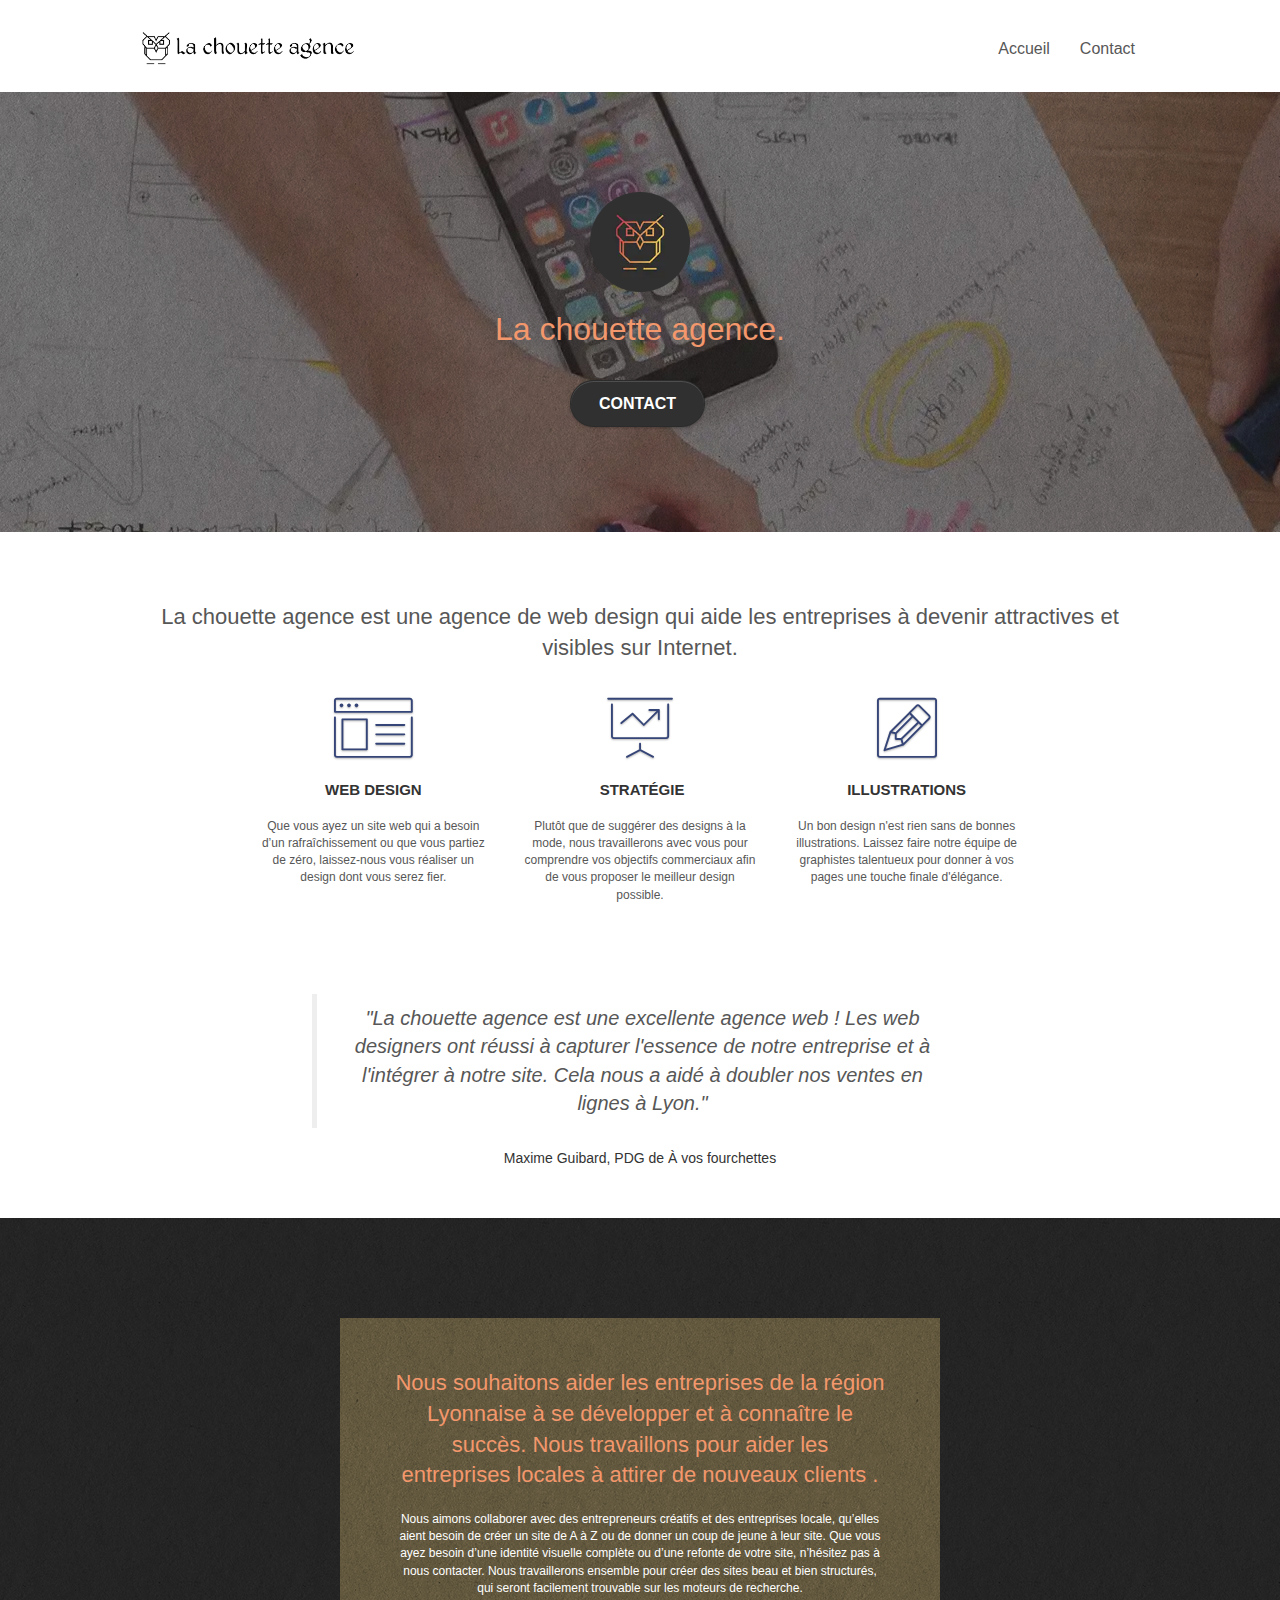
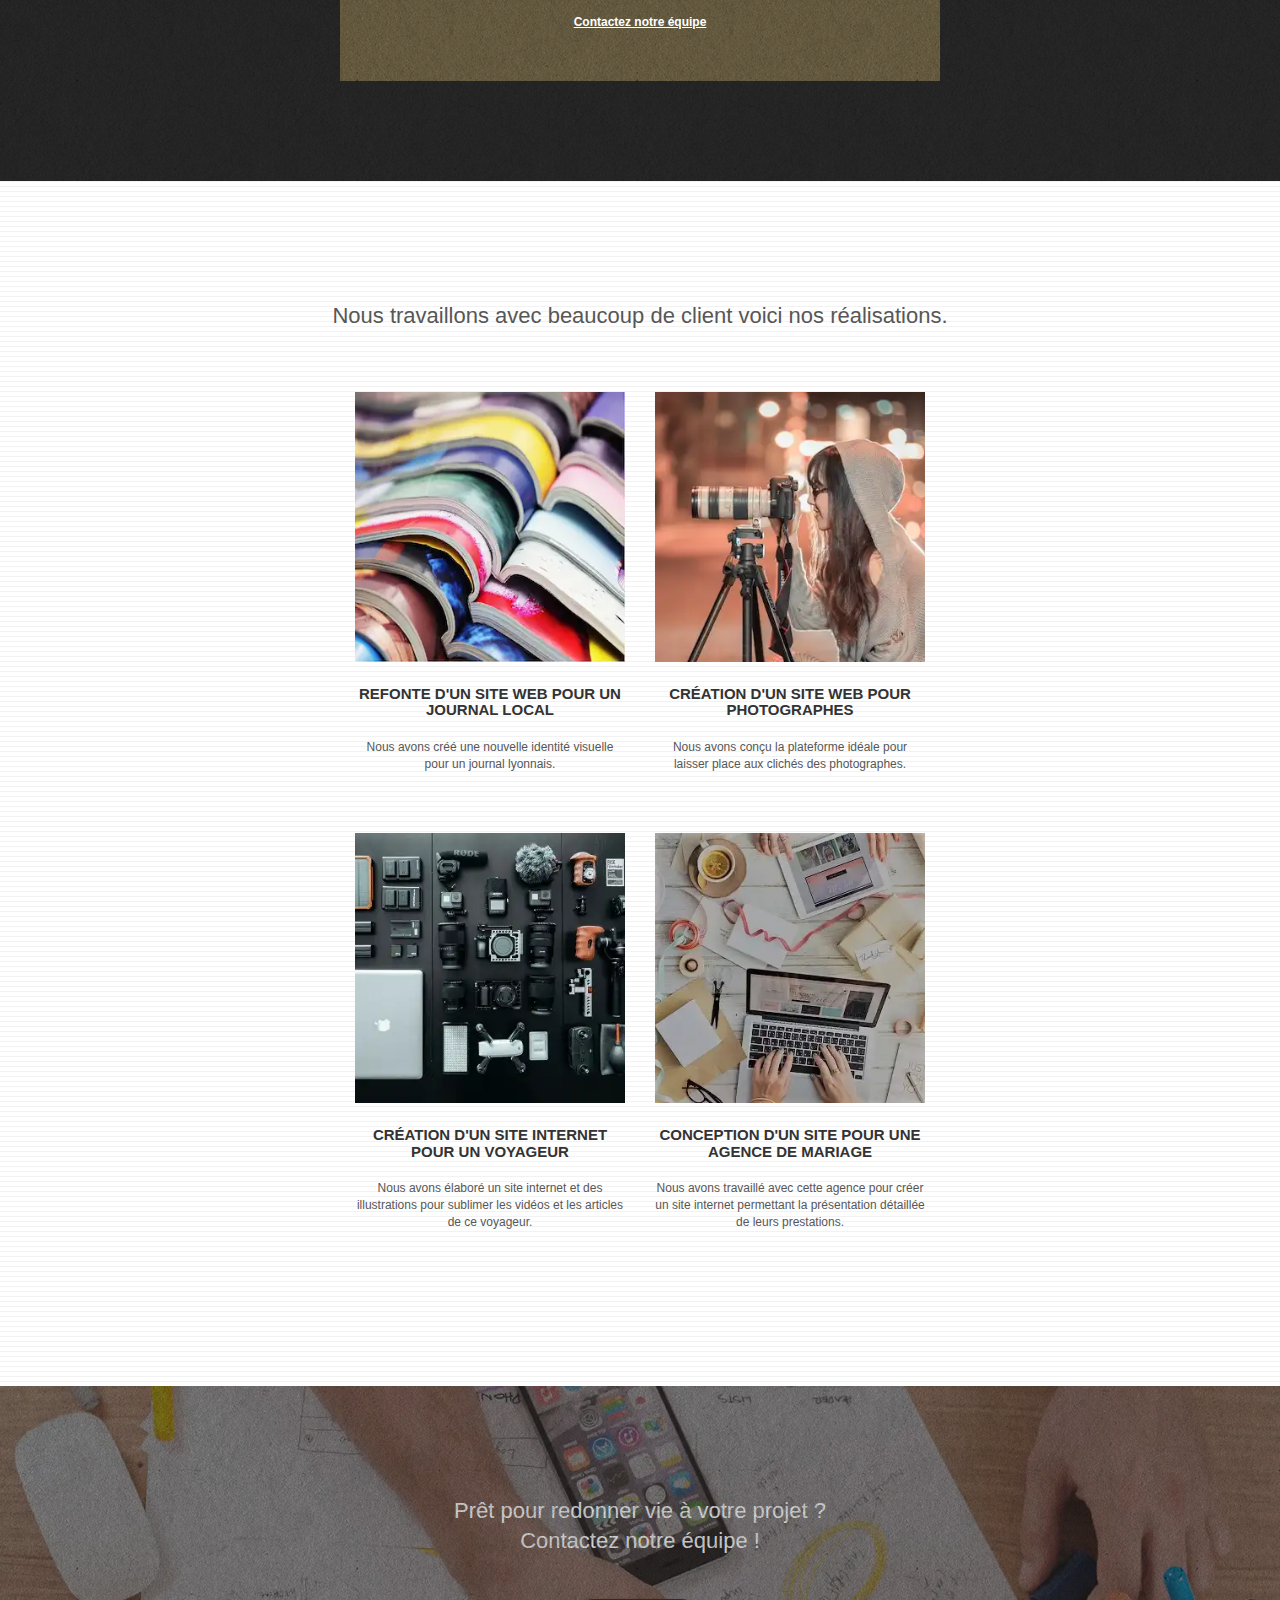
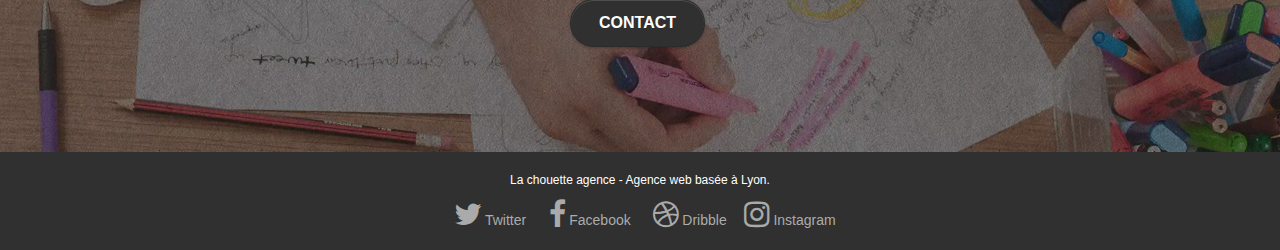
<file: index.html>
<!doctype html>
<html lang="fr">

<head>
	<meta charset="utf-8">
	<meta name="keywords"
		content="entreprise webdesign lyon, conception de site web, optimisation seo, webdesigner lyon, seo, refonte de site web, agence webdesign lyon, amelioration de site web, refonte de site web, la chouette agence">
	<meta name="description"
		content="Améliorez pas à pas votre attractivité et redonnez vie à vos projets sur la toile !">
	<meta name="viewport" content="width=device-width, initial-scale=1.0, viewport-fit=cover">
	<link rel="shortcut icon" type="image/png" href="img/favicon.webp">

	<link rel="stylesheet" type="text/css" href="./css/bootstrap.css">
	<link rel="stylesheet" type="text/css" href="style.css">
	<link rel="stylesheet" type="text/css" href="./css/font-awesome.css">
	<link rel="stylesheet" type="text/css" href="./css/et-line.css">

	<title>La chouette agence - Accueil</title>

	<!-- Analytics -->

	<!-- Analytics END -->

</head>

<body>
	<!-- Principal conteneur -->
	<div class="page-container">

		<!-- bloc-0 -->
		<div class="bloc bgc-white l-bloc " id="bloc-0">
			<div class="container bloc-sm">

				<nav class="navbar row">
					<div class="navbar-header">
						<a class="navbar-brand" href="index.html"><img src="img/la-chouette-agence.webp"
								alt="Bannière la chouette agence" height="40" /></a>
						<button id="nav-toggle" type="button" class="ui-navbar-toggle navbar-toggle"
							data-toggle="collapse" data-target=".navbar-1">
							<span class="sr-only">Toggle navigation</span><span class="icon-bar"></span><span
								class="icon-bar"></span><span class="icon-bar"></span>
						</button>
					</div>
					<div class="collapse navbar-collapse navbar-1 special-dropdown-nav">
						<ul class="site-navigation nav navbar-nav">
							<li>
								<a href="index.html">Accueil</a>
							</li>
							<li>
								<a href="page2.html">Contact</a>
							</li>
						</ul>
					</div>
				</nav>
			</div>
		</div>
		<!-- bloc-0 END -->

		<!-- bloc-1-presentation -->
		<div class="bloc bgc-dark-slate-blue bg-banniere d-bloc bg-t-edge bloc-bg-texture texture-paper b-parallax"
			id="bloc-1-hero">
			<div class="container bloc-lg">
				<div class="row tight-width-whitespace">
					<div class="col-sm-12">
						<img src="img/logo.webp" class="center-block image-resize-mode" width="100"
							alt="Logo la chouette agence" />
						<h1 class="text-center hero-bloc-text tc-white ">
							La chouette agence.
						</h1>
						<div class="text-center">
							<a href="page2.html" class="btn btn-lg btn-clean btn-rd cta-hero btn-atomic-tangerine"
								id="cta-hero">Contact</a>
						</div>
					</div>
				</div>
			</div>
		</div>
		<!-- bloc-1-presentation END -->

		<!-- bloc-2-services -->
		<div class="bloc bgc-white l-bloc" id="bloc-2-services">
			<div class="container bloc-md">
				<div class="row">
					<div class="col-sm-12 text-center">
						<h2>La chouette agence est une agence de web design qui aide les entreprises à devenir
							attractives et visibles sur Internet.</h2>
					</div>
				</div>
				<div class="row voffset-lg med-width-whitespace">
					<div class="col-sm-4">
						<div class="text-center">
							<span class="et-icon-browser sm-shadow icon-dark-slate-blue icons icon-lg"></span>
						</div>
						<h3 class="mg-md text-center">
							Web design
						</h3>
						<p class="text-center ">
							Que vous ayez un site web qui a besoin d&rsquo;un rafraîchissement ou que vous partiez de
							zéro, laissez-nous vous réaliser un design dont vous serez fier.
						</p>
					</div>
					<div class="col-sm-4">
						<div class="text-center">
							<span class="et-icon-presentation sm-shadow icon-dark-slate-blue icons icon-lg"></span>
						</div>
						<h3 class="mg-md text-center">
							&nbsp;Stratégie
						</h3>
						<p class="text-center ">
							Plutôt que de suggérer des designs à la mode, nous travaillerons avec vous pour comprendre
							vos objectifs commerciaux afin de vous proposer le meilleur design possible.<br>
						</p>
					</div>
					<div class="col-sm-4">
						<div class="text-center">
							<span class="et-icon-edit sm-shadow icon-dark-slate-blue icons icon-lg"></span>
						</div>
						<h3 class="mg-md text-center">
							Illustrations
						</h3>
						<p class="text-center ">
							Un bon design n'est rien sans de bonnes illustrations. Laissez faire notre équipe de
							graphistes talentueux pour donner à vos pages une touche finale d'élégance.
						</p>
					</div>
				</div>
				<div class="row voffset-lg voffset">
					<div class="col-xs-12 col-md-8 col-md-offset-2 text-center">
						<figure>
							<blockquote>
								<p class="quote">"La chouette agence est une excellente agence web ! Les web designers
									ont réussi à capturer l'essence de notre entreprise et à l'intégrer à notre site.
									Cela nous a aidé à doubler nos ventes en lignes à Lyon."</p>
							</blockquote>
							<figcaption><cite class="author">Maxime Guibard, PDG de À vos fourchettes</cite>
							</figcaption>
						</figure>
					</div>
				</div>
			</div>
		</div>
		<!-- bloc-2-services END -->

		<!-- bloc-3-what-i-do -->
		<div class="bloc tc-white bgc-atomic-tangerine bg-presentation d-bloc bloc-bg-texture texture-paper b-parallax"
			id="bloc-3-what-i-do">
			<div class="container bloc-lg">
				<div class="row tight-width-whitespace black-background">
					<div class="col-sm-12">
						<h2 class="mg-md text-center tc-white">
							Nous souhaitons aider les entreprises de la région Lyonnaise à se développer et à connaître
							le succès. Nous travaillons pour aider les entreprises locales à attirer de nouveaux clients
							.<br>
						</h2>
						<p class="text-center white">
							Nous aimons collaborer avec des entrepreneurs créatifs et des entreprises locale, qu’elles
							aient besoin de créer un site de A à Z ou de donner un coup de jeune à leur site. Que vous
							ayez besoin d’une identité visuelle complète ou d’une refonte de votre site, n’hésitez pas à
							nous contacter. Nous travaillerons ensemble pour créer des sites beau et bien structurés,
							qui seront facilement trouvable sur les moteurs de recherche. <br><br><a
								class="ltc-white bold-link" href="page2.html">Contactez notre équipe</a><br>
						</p>
					</div>
				</div>
			</div>
		</div>
		<!-- bloc-3-what-i-do END -->

		<!-- bloc-4-portfolio -->
		<div class="bloc bgc-white bg-lines-h2-bg bg-repeat l-bloc" id="bloc-4-portfolio">
			<div class="container bloc-lg">
				<div class="row">
					<div class="col-sm-12 text-center">
						<h2>Nous travaillons avec beaucoup de client voici nos réalisations.</h2>
					</div>
				</div>
				<div class="row tight-width-whitespace portfolio-row">
					<div class="col-sm-6">
						<a href="#" data-lightbox="img/1.webp" data-gallery-id="gallery-1"
							data-caption="Refonte d'un site web pour un journal local" data-frame="snapshot-lb"><img
								src="img/1.webp" alt="Journaux superposés" class="img-responsive portfolio-thumb" /></a>
						<h3 class="mg-md text-center">
							Refonte d'un site web pour un journal local
						</h3>
						<p class="text-center">
							Nous avons créé une nouvelle identité visuelle pour un journal lyonnais.
						</p>
					</div>
					<div class="col-sm-6">
						<a href="#" data-lightbox="img/2.webp" data-gallery-id="gallery-1"
							data-caption="Création d'un site web pour photographes" data-frame="snapshot-lb"><img
								src="img/2.webp" class="img-responsive portfolio-thumb" alt="Prise de vue" /></a>
						<h3 class="mg-md text-center">
							Création d'un site web pour photographes
						</h3>
						<p class="text-center">
							Nous avons conçu la plateforme idéale pour laisser place aux clichés des photographes.
						</p>
					</div>
				</div>
				<div class="row tight-width-whitespace portfolio-row">
					<div class="col-sm-6">
						<a href="#" data-lightbox="img/3.webp" data-gallery-id="gallery-1"
							data-caption="Création d'un site internet pour un voyageur" data-frame="snapshot-lb"><img
								src="img/3.webp" class="img-responsive portfolio-thumb"
								alt="Appareils électroniques divers" /></a>
						<h3 class="mg-md text-center">
							Création d'un site internet pour un voyageur
						</h3>
						<p class="text-center">
							Nous avons élaboré un site internet et des illustrations pour sublimer les vidéos et les
							articles de ce voyageur.
						</p>
					</div>
					<div class="col-sm-6">
						<a href="#" data-lightbox="img/4.webp" data-gallery-id="gallery-1"
							data-caption="Conception d'un site pour une agence de mariage" data-frame="snapshot-lb"><img
								src="img/4.webp" class="img-responsive portfolio-thumb"
								alt="Conception d'un site web" /></a>
						<h3 class="mg-md text-center">
							Conception d'un site pour une agence de mariage
						</h3>
						<p class="text-center">
							Nous avons travaillé avec cette agence pour créer un site internet permettant la
							présentation détaillée de leurs prestations.
						</p>
					</div>
				</div>
			</div>
		</div>
		<!-- bloc-4-portfolio END -->

		<!-- bloc-5-cta -->
		<div class="bloc bgc-dark-slate-blue bg-banniere d-bloc bloc-bg-texture texture-paper" id="bloc-5-cta">
			<div class="container bloc-lg">
				<div class="row">
					<h2 class="mg-md text-center modif-color">
						Prêt pour redonner vie à votre projet ?<br>Contactez notre équipe !
					</h2>
					<div class="col-sm-12 text-center">
						<a href="page2.html"
							class="btn btn-atomic-tangerine btn-clean btn-rd btn-lg cta-hero">Contact</a>
					</div>
				</div>
			</div>
		</div>
		<!-- bloc-5-cta END -->

		<!-- Footer - bloc-8 -->
		<div class="bloc bgc-atomic-tangerine d-bloc" id="bloc-8">
			<div class="container bloc-sm">
				<div class="row">
					<div class="col-sm-12">
						<p class="text-center white">
							La chouette agence - Agence web basée à Lyon.<br>
						</p>
						<div class="row row-no-gutters social">
							<div class="col-sm-3">
								<div class="text-center">
									<a class="social" href="https://twitter.com/chouette_agence"><span
											class="fa fa-twitter icon-md"></span>Twitter</a>
								</div>
							</div>
							<div class="col-sm-3">
								<div class="text-center">
									<a class="social"
										href="https://www.facebook.com/La-Chouette-Agence-101700188845251"><span
											class="fa fa-facebook icon-md"></span>Facebook</a>
								</div>
							</div>
							<div class="col-sm-3">
								<div class="text-center">
									<a class="social" href="https://dribbble.com/quarkend/about"><span
											class="fa fa-dribbble icon-md"></span>Dribble</a>
								</div>
							</div>
							<div class="col-sm-3">
								<div class="text-center">
									<a class="social" href="https://www.instagram.com/lachouetteagence/?hl=fr"><span
											class="fa fa-instagram icon-md"></span>Instagram</a>
								</div>
							</div>
						</div>
					</div>
				</div>
			</div>
		</div>
		<!-- Footer - bloc-8 END -->

	</div>
	<!-- Principal conteneur END -->

	<script src="./js/jquery-2.1.0.js"></script>
	<script src="./js/bootstrap.js"></script>
	<script src="./js/blocs.js"></script>
	<script src="./js/jquery.touchSwipe.js" defer></script>
	<script src="./js/gmaps.js"></script>

</body>

</html>
</file>
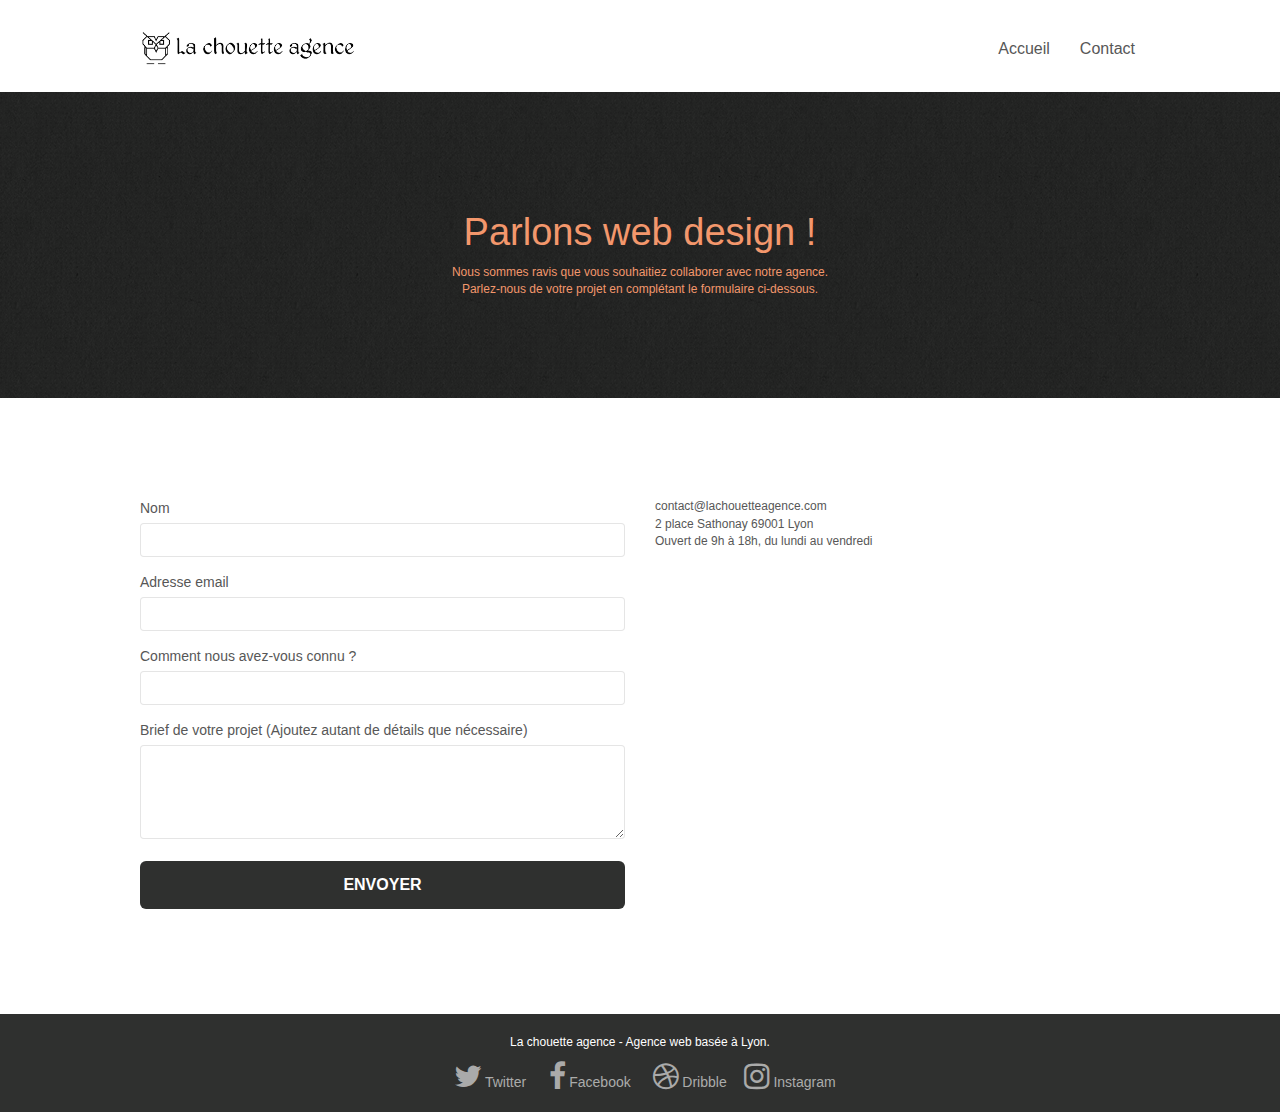
<file: page2.html>
<!doctype html>
<html lang="fr">

<head>
	<meta charset="utf-8">
	<meta name="keywords"
		content="entreprise webdesign lyon, conception de site web, optimisation seo, webdesigner lyon, seo, refonte de site web, agence webdesign lyon, amelioration de site web, refonte de site web, la chouette agence, la chouette agence contact">
	<meta name="description"
		content="Envie d'améliorer votre attractivité et redonner vie à vos projets web ? Contactez-nous !">
	<meta name="viewport" content="width=device-width, initial-scale=1.0, viewport-fit=cover">

	<link rel="shortcut icon" type="image/webp" href="img/favicon.webp">
	<link rel="stylesheet" type="text/css" href="./css/bootstrap.css">
	<link rel="stylesheet" type="text/css" href="style.css">
	<link rel="stylesheet" type="text/css" href="./css/font-awesome.css">
	<link rel="stylesheet" type="text/css" href="./css/et-line.css">

	<title>La chouette agence - Contact</title>

	<!-- Analytics -->

	<!-- Analytics END -->

</head>

<body>
	<!-- Principal conteneur -->
	<div class="page-container">

		<!-- bloc-0 -->
		<div class="bloc bgc-white l-bloc " id="bloc-0">
			<div class="container bloc-sm">
				<nav class="navbar row">
					<div class="navbar-header">
						<a class="navbar-brand" href="index.html"><img src="img/la-chouette-agence.webp"
								alt="Bannière la chouette agence" height="40" /></a>
						<button id="nav-toggle" type="button" class="ui-navbar-toggle navbar-toggle"
							data-toggle="collapse" data-target=".navbar-1">
							<span class="sr-only">Toggle navigation</span><span class="icon-bar"></span><span
								class="icon-bar"></span><span class="icon-bar"></span>
						</button>
					</div>
					<div class="collapse navbar-collapse navbar-1 special-dropdown-nav">
						<ul class="site-navigation nav navbar-nav">
							<li>
								<a href="index.html">Accueil</a>
							</li>
							<li>
								<a href="page2.html">Contact</a>
							</li>
						</ul>
					</div>
				</nav>
			</div>
		</div>
		<!-- bloc-0 END -->

		<!-- bloc-6 -->
		<div class="bloc bg-dots-bg bg-repeat bgc-atomic-tangerine d-bloc bloc-bg-texture texture-paper" id="bloc-6">
			<div class="container bloc-lg">
				<div class="row">
					<div class="col-sm-12">
						<h1 class="text-center hero-bloc-text tc-white">
							Parlons web design !
						</h1>
						<p class="text-center mg-lg tc-white tight-width-whitespace">
							Nous sommes ravis que vous souhaitiez collaborer avec notre agence.<br>
							Parlez-nous de votre projet en complétant le formulaire ci-dessous.
						</p>
					</div>
				</div>
			</div>
		</div>
		<!-- bloc-6 END -->

		<!-- bloc-7 -->
		<div class="bloc bgc-white l-bloc" id="bloc-7">
			<div class="container bloc-lg">
				<div class="row">
					<div class="col-sm-6">
						<form id="form_1" novalidate>
							<div class="form-group">
								<label for="name">
									Nom
								</label>
								<input id="name" class="form-control" type="text" required />
							</div>
							<div class="form-group">
								<label for="email">
									Adresse email
								</label>
								<input id="email" class="form-control" type="email" required />
							</div>
							<div class="form-group">
								<label for="input_504">
									Comment nous avez-vous connu ?
								</label>
								<input id="input_504" class="form-control" type="text" required />
							</div>
							<div class="form-group">
								<label for="message">
									Brief de votre projet (Ajoutez autant de détails que nécessaire)<br>
								</label><textarea id="message" class="form-control" rows="4" cols="50"
									required></textarea>
							</div>
							<button class="bloc-button btn btn-lg btn-block cta-hero btn-atomic-tangerine"
								type="submit">
								Envoyer
							</button>
						</form>
					</div>
					<div class="col-sm-6">
						<p>
							contact@lachouetteagence.com<br>2 place Sathonay 69001 Lyon<br>Ouvert de 9h à 18h, du lundi
							au vendredi<br>
						</p>
					</div>
				</div>
			</div>
		</div>
		<!-- bloc-7 END -->

		<!-- ScrollToTop Button -->
		<a class="bloc-button btn btn-d scrollToTop" onclick="scrollToTarget('1')"><span
				class="fa fa-chevron-up"></span></a>
		<!-- ScrollToTop Button END-->


		<!-- Footer - bloc-8 -->
		<div class="bloc bgc-atomic-tangerine d-bloc" id="bloc-8">
			<div class="container bloc-sm">
				<div class="row">
					<div class="col-sm-12">
						<p class="text-center white">
							La chouette agence - Agence web basée à Lyon.<br>
						</p>
						<div class="row row-no-gutters social">
							<div class="col-sm-3">
								<div class="text-center">
									<a class="social" href="https://twitter.com/chouette_agence"><span
											class="fa fa-twitter icon-md"></span>Twitter</a>
								</div>
							</div>
							<div class="col-sm-3">
								<div class="text-center">
									<a class="social"
										href="https://www.facebook.com/La-Chouette-Agence-101700188845251"><span
											class="fa fa-facebook icon-md"></span>Facebook</a>
								</div>
							</div>
							<div class="col-sm-3">
								<div class="text-center">
									<a class="social" href="https://dribbble.com/quarkend/about"><span
											class="fa fa-dribbble icon-md"></span>Dribble</a>
								</div>
							</div>
							<div class="col-sm-3">
								<div class="text-center">
									<a class="social" href="https://www.instagram.com/lachouetteagence/?hl=fr"><span
											class="fa fa-instagram icon-md"></span>Instagram</a>
								</div>
							</div>
						</div>
					</div>
				</div>
			</div>
		</div>
		<!-- Footer - bloc-8 END -->

	</div>
	<!-- Principal conteneur END -->

	<script src="./js/jquery-2.1.0.js"></script>
	<script src="./js/bootstrap.js"></script>
	<script src="./js/blocs.js"></script>
	<script src="./js/jqBootstrapValidation.js"></script>
	<script src="./js/formHandler.js"></script>

</body>

</html>
</file>
<file: style.css>
body {
    margin: 0;
    padding: 0;
    background: #FFF;
    overflow-x: hidden;
    -webkit-font-smoothing: antialiased;
    -moz-osx-font-smoothing: grayscale;
}

a,
button {
    transition: all .3s ease-in-out;
    outline: none!important;
}

a:hover {
    text-decoration: none;
    cursor: pointer;
}

#page-loading-blocs-notifaction {
    position: fixed;
    top: 0;
    bottom: 0;
    width: 100%;
    z-index: 100000;
    background: #FFFFFF url("img/pageload-spinner.gif") no-repeat center center;
}

.bloc {
    width: 100%;
    clear: both;
    background: 50% 50% no-repeat;
    padding: 0 50px;
    background-size: cover;
    position: relative;
}

.bloc .container {
    padding-left: 0;
    padding-right: 0;
}

.bloc-lg {
    padding: 100px 50px;
}

.bloc-md {
    padding: 50px;
}

.bloc-sm {
    padding: 20px 50px;
}

.bg-center,
.bg-l-edge,
.bg-r-edge,
.bg-t-edge,
.bg-b-edge,
.bg-tl-edge,
.bg-bl-edge,
.bg-tr-edge,
.bg-br-edge,
.bg-repeat {
    background-size: auto!important;
}

.bg-repeat {
    background: repeat;
}

.bg-t-edge {
    background: top no-repeat;
}

.bloc-bg-texture::before {
    content: "";
    background-size: 2px 2px;
    position: absolute;
    top: 0;
    bottom: 0;
    left: 0;
    right: 0;
}

.texture-paper::before {
    background: url("img/texture-paper.webp");
    background-size: 280px 280px;
}

.b-parallax {
    background-attachment: fixed;
}

.d-bloc {
    color: rgba(255, 255, 255, .7);
}

.d-bloc button:hover {
    color: rgba(255, 255, 255, .9);
}

.d-bloc .icon-round,
.d-bloc .icon-square,
.d-bloc .icon-rounded,
.d-bloc .icon-semi-rounded-a,
.d-bloc .icon-semi-rounded-b {
    border-color: rgba(255, 255, 255, .9);
}

.d-bloc .divider-h span {
    border-color: rgba(255, 255, 255, .2);
}

.d-bloc .a-btn,
.d-bloc .navbar a,
.d-bloc .navbar-brand,
.d-bloc a .icon-sm,
.d-bloc a .icon-md,
.d-bloc a .icon-lg,
.d-bloc a .icon-xl,
.d-bloc h1 a,
.d-bloc h2 a,
.d-bloc h3 a,
.d-bloc h4 a,
.d-bloc h5 a,
.d-bloc h6 a,
.d-bloc p a {
    color: rgba(255, 255, 255, .6);
}

.d-bloc .a-btn:hover,
.d-bloc .navbar a:hover,
.d-bloc .navbar-brand:hover,
.d-bloc a:hover .icon-sm,
.d-bloc a:hover .icon-md,
.d-bloc a:hover .icon-lg,
.d-bloc a:hover .icon-xl,
.d-bloc h1 a:hover,
.d-bloc h2 a:hover,
.d-bloc h3 a:hover,
.d-bloc h4 a:hover,
.d-bloc h5 a:hover,
.d-bloc h6 a:hover,
.d-bloc p a:hover {
    color: rgba(255, 255, 255, 1);
}

.d-bloc .navbar-toggle .icon-bar {
    background: rgba(255, 255, 255, 1);
}

.d-bloc .btn-wire,
.d-bloc .btn-wire:hover {
    color: rgba(255, 255, 255, 1);
    border-color: rgba(255, 255, 255, 1);
}

.d-bloc .panel {
    color: rgba(0, 0, 0, .5);
}

.d-bloc .panel button:hover {
    color: rgba(0, 0, 0, .7);
}

.d-bloc .panel icon {
    border-color: rgba(0, 0, 0, .7);
}

.d-bloc .panel .divider-h span {
    border-color: rgba(0, 0, 0, .1);
}

.d-bloc .panel .a-btn {
    color: rgba(0, 0, 0, .6);
}

.d-bloc .panel .a-btn:hover {
    color: rgba(0, 0, 0, 1);
}

.d-bloc .panel .btn-wire,
.d-bloc .panel .btn-wire:hover {
    color: rgba(0, 0, 0, .7);
    border-color: rgba(0, 0, 0, .3);
}

.d-bloc .panel,
.l-bloc {
    color: rgba(0, 0, 0, .5);
}

.d-bloc .panel button:hover,
.l-bloc button:hover {
    color: rgba(0, 0, 0, .7);
}

.l-bloc .icon-round,
.l-bloc .icon-square,
.l-bloc .icon-rounded,
.l-bloc .icon-semi-rounded-a,
.l-bloc .icon-semi-rounded-b {
    border-color: rgba(0, 0, 0, .7);
}

.d-bloc .panel .divider-h span,
.l-bloc .divider-h span {
    border-color: rgba(0, 0, 0, .1);
}

.d-bloc .panel .a-btn,
.l-bloc .a-btn,
.l-bloc .navbar a,
.l-bloc .navbar-brand,
.l-bloc a .icon-sm,
.l-bloc a .icon-md,
.l-bloc a .icon-lg,
.l-bloc a .icon-xl,
.l-bloc h1 a,
.l-bloc h2 a,
.l-bloc h3 a,
.l-bloc h4 a,
.l-bloc h5 a,
.l-bloc h6 a,
.l-bloc p a {
    color: rgba(0, 0, 0, .6);
}

.d-bloc .panel .a-btn:hover,
.l-bloc .a-btn:hover,
.l-bloc .navbar a:hover,
.l-bloc .navbar-brand:hover,
.l-bloc a:hover .icon-sm,
.l-bloc a:hover .icon-md,
.l-bloc a:hover .icon-lg,
.l-bloc a:hover .icon-xl,
.l-bloc h1 a:hover,
.l-bloc h2 a:hover,
.l-bloc h3 a:hover,
.l-bloc h4 a:hover,
.l-bloc h5 a:hover,
.l-bloc h6 a:hover,
.l-bloc p a:hover {
    color: rgba(0, 0, 0, 1);
}

.l-bloc .navbar-toggle .icon-bar {
    color: rgba(0, 0, 0, .6);
}

.d-bloc .panel .btn-wire,
.d-bloc .panel .btn-wire:hover,
.l-bloc .btn-wire,
.l-bloc .btn-wire:hover {
    color: rgba(0, 0, 0, .7);
    border-color: rgba(0, 0, 0, .3);
}

.voffset {
    margin-top: 30px;
}

.voffset-lg {
    margin-top: 80px;
}

.row-no-gutters {
    margin-right: 0;
    margin-left: 0;
}

.row.row-no-gutters > [class^="col-"],
.row.row-no-gutters > [class*=" col-"] {
    padding-right: 0;
    padding-left: 0;
}

#bloc-1-hero h1 {
    font-size: 32px;
}

.navbar {
    margin-bottom: 0;
    z-index: 1;
}

.navbar-brand {
    height: auto;
    padding: 3px 15px;
    font-size: 25px;
    font-weight: normal;
    font-weight: 600;
    line-height: 44px;
}

.navbar-brand img {
    max-height: 200px;
    margin: 0 5px 0 0;
    display: inline;
}

.navbar-brand img[src$=svg] {
    min-width: 100px;
}

.nav-center .navbar-brand img {
    margin: 0;
}

.navbar .nav {
    padding-top: 2px;
    margin-right: -16px;
    float: right;
    z-index: 1;
}

.nav > li {
    float: left;
    margin-top: 4px;
    font-size: 16px;
}

.navbar-nav .open .dropdown-menu > li > a {
    text-align: inherit;
}

.nav > li a:hover,
.nav > li a:focus {
    background: transparent;
}

.navbar-toggle {
    margin: 10px 10px 0 0;
    border: 0px;
}

.navbar-toggle:hover {
    background: transparent!important;
}

.navbar-toggle .icon-bar {
    background-color: rgba(0, 0, 0, .5);
    width: 26px;
}

.nav-invert .navbar .nav {
    float: left;
}

.nav-invert .navbar-header,
.nav-invert .navbar-brand {
    float: right;
    position: relative;
    z-index: 2;
}

@media (min-width: 768px) {
    .site-navigation {
        position: absolute;
        top: 50%;
        right: 20px;
        transform: translate(0, -50%);
    }
    .nav > li .dropdown-menu a,
    .nav > li .dropdown-menu a:hover {
        color: #484848;
    }
    .nav-invert .site-navigation {
        left: 0;
        right: 0;
    }
    .nav-center {
        text-align: center;
    }
    .nav-center .navbar-header {
        width: 100%;
    }
    .nav-center .navbar-header,
    .nav-center .navbar-brand,
    .nav-center .nav > li {
        float: none;
        display: inline-block;
    }
    .nav-center .site-navigation {
        position: relative;
        width: 100%;
        right: 0;
        margin-right: 0px;
        margin-top: 20px;
    }
    .nav-center.mini-nav .navbar-toggle {
        float: none;
        margin: 10px auto 0;
    }
}

.nav > li > .dropdown a {
    background: none!important;
    display: block;
    padding: 14px 15px;
}

nav .caret {
    margin: 0 5px;
}

.dropdown-menu .dropdown-menu {
    top: -8px;
    left: 100%;
}

.dropdown-menu .dropmenu-flow-right {
    top: 100%;
    left: 0;
    margin-left: -1px;
    border-top-left-radius: 0;
    border-top-right-radius: 0;
}

.dropdown-menu .dropdown span {
    border: 4px solid black;
    border-top-color: transparent;
    border-right-color: transparent;
    border-bottom-color: transparent;
    margin: 6px -5px 0 0!important;
    float: right;
}

.mg-md {
    margin-top: 10px;
    margin-bottom: 20px;
}

.mg-lg {
    margin-top: 10px;
    margin-bottom: 40px;
}

.btn {
    margin: 0 5px 5px 0;
}

.btn.pull-right {
    margin: 0 0 5px 5px;
}

.btn-d,
.btn-d:hover,
.btn-d:focus {
    color: #FFF;
    background: rgba(0, 0, 0, .3);
}

button {
    outline: none!important;
}

.btn-rd {
    border-radius: 40px;
}

.btn-clean {
    border: 1px solid rgba(0, 0, 0, .08);
    border-bottom-color: rgba(0, 0, 0, .1);
    text-shadow: 0 1px 0 rgba(0, 0, 1, .1);
    box-shadow: 0 1px 3px rgba(0, 0, 1, .25), inset 0 1px 0 0 rgba(255, 255, 255, .15);
}

.icon-md {
    font-size: 30px!important;
}

.icon-lg {
    font-size: 60px!important;
}

.sm-shadow {
    text-shadow: 0 1px 2px rgba(0, 0, 0, .3);
}

.panel-sq,
.panel-sq .panel-heading,
.panel-sq .panel-footer {
    border-radius: 0;
}

.panel-rd {
    border-radius: 30px;
}

.panel-rd .panel-heading {
    border-radius: 29px 29px 0 0;
}

.panel-rd .panel-footer {
    border-radius: 0 0 29px 29px;
}

.form-control {
    border-color: rgba(0, 0, 0, .1);
    box-shadow: none;
}

.scrollToTop {
    width: 40px;
    height: 40px;
    position: fixed;
    bottom: 20px;
    right: 20px;
    opacity: 0;
    z-index: 500;
    transition: all .3s ease-in-out;
}

.scrollToTop span {
    margin-top: 6px;
}

.showScrollTop {
    font-size: 14px;
    opacity: 1;
}

a[data-lightbox] {
    position: relative;
    display: block;
    text-align: center;
}

a[data-lightbox]:hover::before {
    content: "+";
    font-family: "HelveticaNeue-Light", "Helvetica Neue Light", "Helvetica Neue", Helvetica, Arial;
    font-size: 32px;
    width: 50px;
    height: 50px;
    margin-left: -25px;
    border-radius: 50%;
    background: rgba(0, 0, 0, .6);
    color: #FFF;
    font-weight: 100;
    z-index: 1;
    position: absolute;
    top: 50%;
    transform: translateY(-50%);
}

a[data-lightbox]:hover img {
    opacity: 0.6;
    animation-fill-mode: none;
}

#lightbox-modal {
    display: flex;
    align-items: center;
}

#lightbox-modal .modal-dialog {
    width: 90%;
    max-width: 900px;
    margin: 0 auto 0;
}

#lightbox-modal .modal-dialog img {
    max-height: 90vh;
    margin: 0 auto;
}

.lightbox-caption {
    padding: 20px;
    color: #FFF;
    background: rgba(0, 0, 0, .5);
    position: absolute;
    left: 15px;
    right: 15px;
    bottom: 5px;
}

.close-lightbox {
    color: #FFF;
    font-size: 30px;
    position: absolute;
    top: 20px;
    right: 20px;
    z-index: 20;
    background: rgba(0, 0, 0, .5);
    border: none;
    line-height: 30px;
    padding: 0 9px 5px;
    opacity: 0.3;
}

.close-lightbox:hover,
.next-lightbox:hover,
.prev-lightbox:hover {
    opacity: 1.0;
    color: #FFF;
}

.next-lightbox,
.prev-lightbox {
    font-size: 20px;
    color: rgba(255, 255, 255, .9);
    background: rgba(0, 0, 0, .5);
    transition: all .2s ease-in-out;
    position: absolute;
    top: 45%;
    z-index: 1;
    opacity: 0.4;
}

.next-lightbox {
    padding: 6px 8px 1px 13px;
    right: 25px;
}

.prev-lightbox {
    padding: 6px 13px 1px 10px;
    left: 25px;
}

.snapshot-lb .modal-body {
    padding-bottom: 45px;
}

.snapshot-lb .lightbox-caption {
    padding: 0;
    color: rgba(0, 0, 0, .5);
    background: none;
}

h1,
h2,
h3,
h4,
h5,
h6,
p,
label,
.btn,
a {
    font-family: "helvetica";
    font-weight: 400;
    color: #575757!important;
}

.container {
    max-width: 1000px;
}

.hero-bloc-text {
    font-size: 38px;
}

.hero-bloc-text-sub {
    font-size: 36px;
}

.statement-bloc-text {
    line-height: 26px;
    font-style: italic;
    font-size: 20px;
    text-align: center;
    font-weight: lighter;
    max-width: 520px;
    margin: auto auto auto auto;
}

p {
    font-size: 12px;
}

.tight-width-whitespace {
    max-width: 600px;
    margin: auto auto auto auto;
}

.h1 {
    font-size: 20px;
    font-family: "Open Sans";
}

.cta-hero {
    margin-top: 22px;
    color: #FFFFFF!important;
    text-transform: uppercase;
    padding: 12px 28px 12px 28px;
    font-size: 16px;
    font-weight: 700;
}

.social {
    max-width: 400px;
    margin: auto;
    color: #ABACAB!important;
}

.social:hover {
    color: white!important;
}

.modif-color {
    color: white!important;
}

.quote {
    font-size: 20px!important;
    font-style: italic;
}

.author {
    font-style: normal;
    color: #333;
}

.social .fa {
    margin-right: 3px;
}

h2 {
    font-size: 22px;
    line-height: 1.4em;
}

h3 {
    font-size: 15px;
    text-transform: uppercase;
    font-weight: 700;
    color: #333333!important;
}

.med-width-whitespace {
    max-width: 800px;
    margin: auto auto auto auto;
    box-shadow: 0px 0px 0px #000000;
}

h1 {
    color: #333333!important;
}

h4 {
    color: #333333!important;
}

.icons {
    margin-bottom: 14px;
    margin-top: 24px;
}

.white {
    color: #FFFFFF!important;
}

.portfolio-thumb {
    margin-left: auto;
    margin-right: auto;
    margin-bottom: 24px;
}

.portfolio-row {
    margin-bottom: 44px;
    margin-top: 50px;
}

.avatar {
    box-shadow: 0px 4px 9px rgba(0, 0, 0, 0.3);
}

.black-background {
    background-color: rgba(165, 147, 99, 0.7);
    padding: 40px 40px 40px 40px;
}

.bold-link {
    font-weight: 900;
    text-decoration: underline!important;
}

.bgc-white {
    background-color: #FFFFFF;
}

.bgc-dark-slate-blue {
    background-color: #364577;
}

.bgc-atomic-tangerine {
    background-color: #2F302F;
}

.tc-white {
    color: #F3976C!important;
}

.btn-atomic-tangerine {
    background: #2F302F;
    color: #FFFFFF!important;
}

.btn-atomic-tangerine:hover {
    background: #F3976C!important;
    color: #FFFFFF!important;
}

.ltc-white {
    color: #FFFFFF!important;
}

.ltc-white:hover {
    color: #cccccc!important;
}

.ltc-atomic-tangerine {
    color: #F3976C!important;
}

.ltc-atomic-tangerine:hover {
    color: #c27956!important;
}

.icon-dark-slate-blue {
    color: #364577!important;
    border-color: #364577!important;
}

.bg-dots-bg {
    background-image: url("img/dots-bg.webp");
}

.bg-lines-h2-bg {
    background-image: url("img/lines-h2-bg.webp");
}

.bg-banniere {
    background-image: url("img/la-chouette-agence-banniere.webp");
}

.bg-presentation {
    background-image: url("img/image-de-presentation.webp");
}

@media (max-width: 1024px) {
    .bloc {
        padding-left: 20px;
        padding-right: 20px;
    }
    .bloc.full-width-bloc,
    .bloc-tile-2.full-width-bloc .container,
    .bloc-tile-3.full-width-bloc .container,
    .bloc-tile-4.full-width-bloc .container {
        padding-left: 0;
        padding-right: 0;
    }
}

@media (max-width: 992px) and (min-width: 768px) {
    .navbar .nav {
        max-width: 80%
    }
    .nav-center.navbar .nav {
        max-width: 100%
    }
}

@media only screen and (min-width: 768px) and (max-width: 1024px) and (orientation: landscape) {
    .b-parallax {
        background-attachment: scroll;
    }
}

@media only screen and (min-width: 1024px) and (max-width: 1366px) and (-webkit-min-device-pixel-ratio: 1.5) {
    .b-parallax {
        background-attachment: scroll;
    }
}

@media (max-width: 991px) {
    .container {
        width: 100%;
    }
    .b-parallax {
        background-attachment: scroll;
    }
    .page-container,
    #hero-bloc {
        overflow-x: hidden;
        position: relative;
    }
    .bloc-group,
    .bloc-group .bloc {
        display: block;
        width: 100%;
    }
    .bloc-fill-screen .fill-bloc-top-edge,
    .bloc-fill-screen .fill-bloc-bottom-edge {
        padding: 0 20px;
    }
}

@media (max-width: 767px) {
    .page-container {
        overflow-x: hidden;
        position: relative;
    }
    h1,
    h2,
    h3,
    h4,
    h5,
    h6,
    p,
    #disqus_thread {
        padding-left: 10px!important;
        padding-right: 10px!important;
    }
    .b-parallax {
        background-attachment: scroll;
    }
    .navbar .nav {
        padding-top: 0;
        border-top: 1px solid rgba(0, 0, 0, .2);
        float: none!important;
    }
    .navbar.row {
        margin-left: 0;
        margin-right: 0;
    }
    .site-navigation {
        position: inherit;
        transform: none;
    }
    .nav > li {
        margin-top: 0;
        border-bottom: 1px solid rgba(0, 0, 0, .1);
        background: rgba(0, 0, 0, .05);
        text-align: left;
        padding-left: 15px;
        width: 100%;
    }
    .nav > li:hover {
        background: rgba(0, 0, 0, .08);
    }
    .dropdown .dropdown a .caret {
        float: none;
        margin: 5px 0 0 10px!important;
        border: 4px solid black;
        border-bottom-color: transparent;
        border-right-color: transparent;
        border-left-color: transparent;
    }
    #hero-bloc .navbar .nav {
        background: rgba(0, 0, 0, .8);
    }
    #hero-bloc .navbar .nav a {
        color: rgba(255, 255, 255, .6);
    }
    .hero {
        padding: 50px 0;
    }
    .hero-nav {
        left: -1px;
        right: -1px;
    }
    .navbar-collapse {
        padding: 0;
        overflow-x: hidden;
        box-shadow: none;
    }
    .navbar-brand img {
        max-height: 40px;
        width: auto;
    }
    .nav-invert .navbar-header {
        float: none;
        width: 100%;
    }
    .nav-invert .navbar-toggle {
        float: left;
        margin-left: 10px;
    }
    .bloc {
        padding-left: 0;
        padding-right: 0;
    }
    .bloc-xxl,
    .bloc-xl,
    .bloc-lg {
        padding: 40px 0;
    }
    .bloc-sm,
    .bloc-md {
        padding-left: 0;
        padding-right: 0;
    }
    .bloc-tile-2 .container,
    .bloc-tile-3 .container,
    .bloc-tile-4 .container,
    .bloc-fill-screen .fill-bloc-top-edge,
    .bloc-fill-screen .fill-bloc-bottom-edge {
        padding-left: 0;
        padding-right: 0;
    }
    .a-block {
        padding: 0 10px;
    }
    .btn-dwn {
        display: none;
    }
    .voffset {
        margin-top: 5px;
    }
    .voffset-md {
        margin-top: 20px;
    }
    .voffset-lg {
        margin-top: 30px;
    }
    form {
        padding: 5px;
    }
    .close-lightbox {
        display: inline-block;
    }
    .blocsapp-device-iphone5 {
        background-size: 216px 425px;
        padding-top: 60px;
        width: 216px;
        height: 425px;
    }
    .blocsapp-device-iphone5 img {
        width: 180px;
        height: 320px;
    }
}

@media (max-width: 400px) {
    .bloc {
        padding-left: 0;
        padding-right: 0;
    }
}

@media (max-width: 767px) {
    .bloc-mob-center-text {
        text-align: center;
    }
}
</file>
<file: css/et-line.css>
@font-face {
    font-family: et-line;
    src: url(../fonts/et-line.eot);
    src: url(../fonts/et-line.eot?#iefix) format('embedded-opentype'), url(../fonts/et-line.woff) format('woff'), url(../fonts/et-line.ttf) format('truetype'), url(../fonts/et-line.svg#et-line) format('svg');
    font-weight: 400;
    font-style: normal
}

.et-icon-adjustments,
.et-icon-alarmclock,
.et-icon-anchor,
.et-icon-aperture,
.et-icon-attachment,
.et-icon-bargraph,
.et-icon-basket,
.et-icon-beaker,
.et-icon-bike,
.et-icon-book-open,
.et-icon-briefcase,
.et-icon-browser,
.et-icon-calendar,
.et-icon-camera,
.et-icon-caution,
.et-icon-chat,
.et-icon-circle-compass,
.et-icon-clipboard,
.et-icon-clock,
.et-icon-cloud,
.et-icon-compass,
.et-icon-desktop,
.et-icon-dial,
.et-icon-document,
.et-icon-documents,
.et-icon-download,
.et-icon-dribbble,
.et-icon-edit,
.et-icon-envelope,
.et-icon-expand,
.et-icon-facebook,
.et-icon-flag,
.et-icon-focus,
.et-icon-gears,
.et-icon-genius,
.et-icon-gift,
.et-icon-global,
.et-icon-globe,
.et-icon-googleplus,
.et-icon-grid,
.et-icon-happy,
.et-icon-hazardous,
.et-icon-heart,
.et-icon-hotairballoon,
.et-icon-hourglass,
.et-icon-key,
.et-icon-laptop,
.et-icon-layers,
.et-icon-lifesaver,
.et-icon-lightbulb,
.et-icon-linegraph,
.et-icon-linkedin,
.et-icon-lock,
.et-icon-magnifying-glass,
.et-icon-map,
.et-icon-map-pin,
.et-icon-megaphone,
.et-icon-mic,
.et-icon-mobile,
.et-icon-newspaper,
.et-icon-notebook,
.et-icon-paintbrush,
.et-icon-paperclip,
.et-icon-pencil,
.et-icon-phone,
.et-icon-picture,
.et-icon-pictures,
.et-icon-piechart,
.et-icon-presentation,
.et-icon-pricetags,
.et-icon-printer,
.et-icon-profile-female,
.et-icon-profile-male,
.et-icon-puzzle,
.et-icon-quote,
.et-icon-recycle,
.et-icon-refresh,
.et-icon-ribbon,
.et-icon-rss,
.et-icon-sad,
.et-icon-scissors,
.et-icon-scope,
.et-icon-search,
.et-icon-shield,
.et-icon-speedometer,
.et-icon-strategy,
.et-icon-streetsign,
.et-icon-tablet,
.et-icon-target,
.et-icon-telescope,
.et-icon-toolbox,
.et-icon-tools,
.et-icon-tools-2,
.et-icon-trophy,
.et-icon-tumblr,
.et-icon-twitter,
.et-icon-upload,
.et-icon-video,
.et-icon-wallet,
.et-icon-wine {
    font-family: et-line;
    font-style: normal;
    font-weight: 400;
    font-variant: normal;
    text-transform: none;
    line-height: 1;
    -webkit-font-smoothing: antialiased;
    -moz-osx-font-smoothing: grayscale;
    display: inline-block
}

.et-icon-mobile:before {
    content: "\e000"
}

.et-icon-laptop:before {
    content: "\e001"
}

.et-icon-desktop:before {
    content: "\e002"
}

.et-icon-tablet:before {
    content: "\e003"
}

.et-icon-phone:before {
    content: "\e004"
}

.et-icon-document:before {
    content: "\e005"
}

.et-icon-documents:before {
    content: "\e006"
}

.et-icon-search:before {
    content: "\e007"
}

.et-icon-clipboard:before {
    content: "\e008"
}

.et-icon-newspaper:before {
    content: "\e009"
}

.et-icon-notebook:before {
    content: "\e00a"
}

.et-icon-book-open:before {
    content: "\e00b"
}

.et-icon-browser:before {
    content: "\e00c"
}

.et-icon-calendar:before {
    content: "\e00d"
}

.et-icon-presentation:before {
    content: "\e00e"
}

.et-icon-picture:before {
    content: "\e00f"
}

.et-icon-pictures:before {
    content: "\e010"
}

.et-icon-video:before {
    content: "\e011"
}

.et-icon-camera:before {
    content: "\e012"
}

.et-icon-printer:before {
    content: "\e013"
}

.et-icon-toolbox:before {
    content: "\e014"
}

.et-icon-briefcase:before {
    content: "\e015"
}

.et-icon-wallet:before {
    content: "\e016"
}

.et-icon-gift:before {
    content: "\e017"
}

.et-icon-bargraph:before {
    content: "\e018"
}

.et-icon-grid:before {
    content: "\e019"
}

.et-icon-expand:before {
    content: "\e01a"
}

.et-icon-focus:before {
    content: "\e01b"
}

.et-icon-edit:before {
    content: "\e01c"
}

.et-icon-adjustments:before {
    content: "\e01d"
}

.et-icon-ribbon:before {
    content: "\e01e"
}

.et-icon-hourglass:before {
    content: "\e01f"
}

.et-icon-lock:before {
    content: "\e020"
}

.et-icon-megaphone:before {
    content: "\e021"
}

.et-icon-shield:before {
    content: "\e022"
}

.et-icon-trophy:before {
    content: "\e023"
}

.et-icon-flag:before {
    content: "\e024"
}

.et-icon-map:before {
    content: "\e025"
}

.et-icon-puzzle:before {
    content: "\e026"
}

.et-icon-basket:before {
    content: "\e027"
}

.et-icon-envelope:before {
    content: "\e028"
}

.et-icon-streetsign:before {
    content: "\e029"
}

.et-icon-telescope:before {
    content: "\e02a"
}

.et-icon-gears:before {
    content: "\e02b"
}

.et-icon-key:before {
    content: "\e02c"
}

.et-icon-paperclip:before {
    content: "\e02d"
}

.et-icon-attachment:before {
    content: "\e02e"
}

.et-icon-pricetags:before {
    content: "\e02f"
}

.et-icon-lightbulb:before {
    content: "\e030"
}

.et-icon-layers:before {
    content: "\e031"
}

.et-icon-pencil:before {
    content: "\e032"
}

.et-icon-tools:before {
    content: "\e033"
}

.et-icon-tools-2:before {
    content: "\e034"
}

.et-icon-scissors:before {
    content: "\e035"
}

.et-icon-paintbrush:before {
    content: "\e036"
}

.et-icon-magnifying-glass:before {
    content: "\e037"
}

.et-icon-circle-compass:before {
    content: "\e038"
}

.et-icon-linegraph:before {
    content: "\e039"
}

.et-icon-mic:before {
    content: "\e03a"
}

.et-icon-strategy:before {
    content: "\e03b"
}

.et-icon-beaker:before {
    content: "\e03c"
}

.et-icon-caution:before {
    content: "\e03d"
}

.et-icon-recycle:before {
    content: "\e03e"
}

.et-icon-anchor:before {
    content: "\e03f"
}

.et-icon-profile-male:before {
    content: "\e040"
}

.et-icon-profile-female:before {
    content: "\e041"
}

.et-icon-bike:before {
    content: "\e042"
}

.et-icon-wine:before {
    content: "\e043"
}

.et-icon-hotairballoon:before {
    content: "\e044"
}

.et-icon-globe:before {
    content: "\e045"
}

.et-icon-genius:before {
    content: "\e046"
}

.et-icon-map-pin:before {
    content: "\e047"
}

.et-icon-dial:before {
    content: "\e048"
}

.et-icon-chat:before {
    content: "\e049"
}

.et-icon-heart:before {
    content: "\e04a"
}

.et-icon-cloud:before {
    content: "\e04b"
}

.et-icon-upload:before {
    content: "\e04c"
}

.et-icon-download:before {
    content: "\e04d"
}

.et-icon-target:before {
    content: "\e04e"
}

.et-icon-hazardous:before {
    content: "\e04f"
}

.et-icon-piechart:before {
    content: "\e050"
}

.et-icon-speedometer:before {
    content: "\e051"
}

.et-icon-global:before {
    content: "\e052"
}

.et-icon-compass:before {
    content: "\e053"
}

.et-icon-lifesaver:before {
    content: "\e054"
}

.et-icon-clock:before {
    content: "\e055"
}

.et-icon-aperture:before {
    content: "\e056"
}

.et-icon-quote:before {
    content: "\e057"
}

.et-icon-scope:before {
    content: "\e058"
}

.et-icon-alarmclock:before {
    content: "\e059"
}

.et-icon-refresh:before {
    content: "\e05a"
}

.et-icon-happy:before {
    content: "\e05b"
}

.et-icon-sad:before {
    content: "\e05c"
}

.et-icon-facebook:before {
    content: "\e05d"
}

.et-icon-twitter:before {
    content: "\e05e"
}

.et-icon-googleplus:before {
    content: "\e05f"
}

.et-icon-rss:before {
    content: "\e060"
}

.et-icon-tumblr:before {
    content: "\e061"
}

.et-icon-linkedin:before {
    content: "\e062"
}

.et-icon-dribbble:before {
    content: "\e063"
}
</file>
